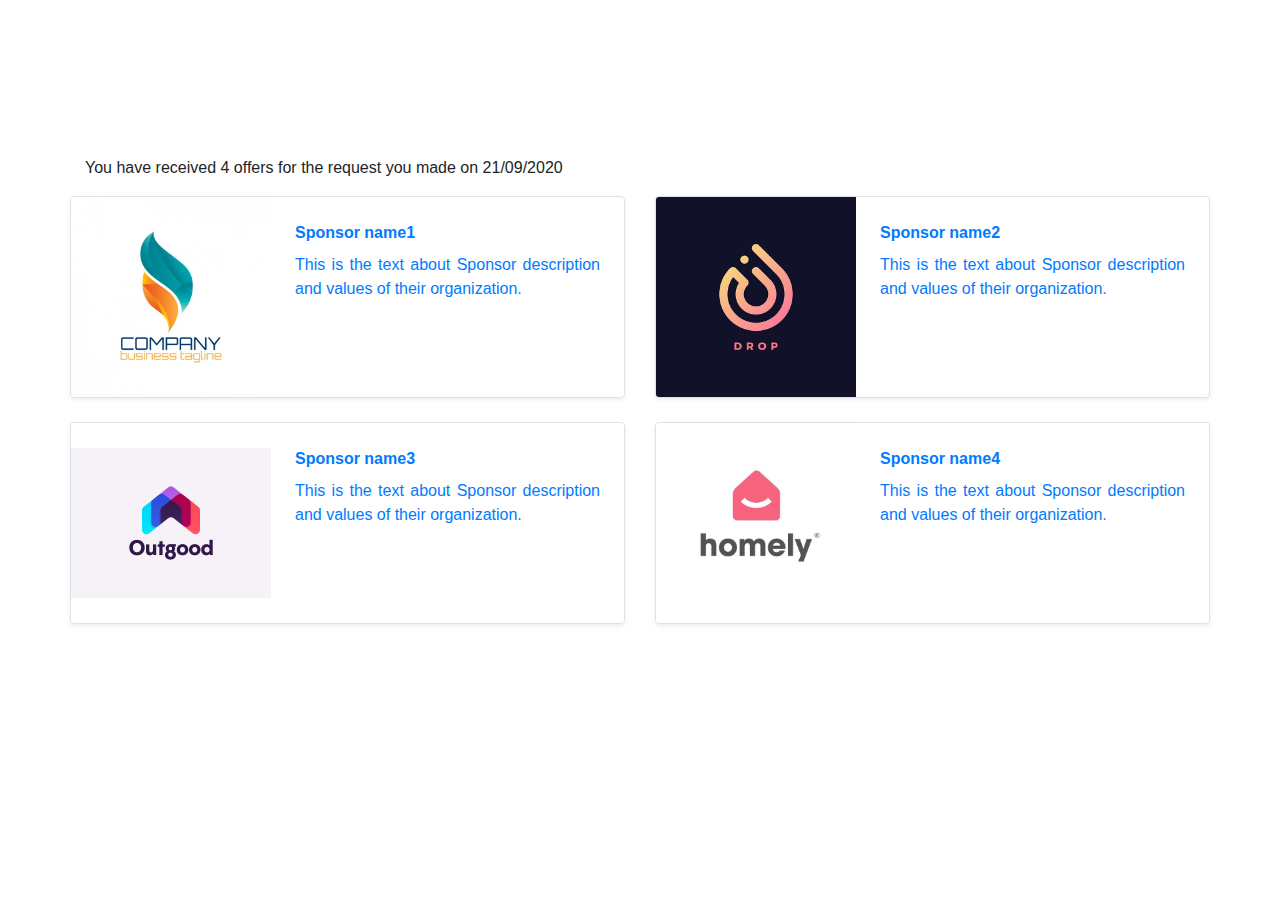
<file: AcceptSponsor.html>
<!doctype html>
<html lang="en">

<head>
    <!-- Required meta tags -->
    <meta charset="utf-8">
    <meta name="viewport" content="width=device-width, initial-scale=1, shrink-to-fit=no">

    <!-- Bootstrap CSS -->
    <link rel="stylesheet" href="https://stackpath.bootstrapcdn.com/bootstrap/4.5.2/css/bootstrap.min.css"
        integrity="sha384-JcKb8q3iqJ61gNV9KGb8thSsNjpSL0n8PARn9HuZOnIxN0hoP+VmmDGMN5t9UJ0Z" crossorigin="anonymous">

    <link rel="stylesheet" href="styles.css">
    <title>Review Sponsors</title>
</head>

<body>
    <!-- <div class="container"> -->
    <nav class="navbar navbar-expand-lg navbar-dark navpurple">
        <a class="navbar-brand" href="#">Pretty Please</a>
        <button class="navbar-toggler" type="button" data-toggle="collapse" data-target="#navbarTogglerDemo02"
            aria-controls="navbarTogglerDemo02" aria-expanded="false" aria-label="Toggle navigation">
            <span class="navbar-toggler-icon"></span>
        </button>

        <div class="collapse navbar-collapse" id="navbarTogglerDemo02">
            <ul class="navbar-nav ">
                <li class="nav-item active mr-auto mt-2 mt-lg-0">
                    <a class="nav-link" href="#">Review and Accept <span class="sr-only">(current)</span></a>
                </li>
                <li class="nav-item">
                    <a class="nav-link" href="new-request.html">New Request</a>
                </li>
            </ul>
            <ul class="navbar-nav ml-auto mt-2 mt-lg-0">
                <div class="hideonmobile">
                    <svg width="1em" height="40px" viewBox="0 0 16 16" class="bi bi-person-circle" fill=#ffffff
                        xmlns="http://www.w3.org/2000/svg">
                        <path
                            d="M13.468 12.37C12.758 11.226 11.195 10 8 10s-4.757 1.225-5.468 2.37A6.987 6.987 0 0 0 8 15a6.987 6.987 0 0 0 5.468-2.63z" />
                        <path fill-rule="evenodd" d="M8 9a3 3 0 1 0 0-6 3 3 0 0 0 0 6z" />
                        <path fill-rule="evenodd"
                            d="M8 1a7 7 0 1 0 0 14A7 7 0 0 0 8 1zM0 8a8 8 0 1 1 16 0A8 8 0 0 1 0 8z" />
                    </svg>
                </div>
                <li class="nav-item">
                    <a class="nav-link" href="#">Profile <span class="sr-only">(current)</span></a>
                </li>
            </ul>

        </div>

    </nav>


    <!-- </div> -->
    <div class="container">

        <p class="text-justify mt-4">You have received 4 offers for the request you made on 21/09/2020</p>


        <div class="card-deck">

            <div class="row">
                <div class="col sm-12 md-6 lg-6">
                    <div
                        class="row no-gutters border rounded overflow-hidden flex-md-row mb-4 shadow-sm h-md-250 position-relative">
                        <div class="col-auto flex-column">
                            <svg class="bd-placeholder-img" width="200" height="200" xmlns="http://www.w3.org/2000/svg">
                                <image href="./img/abstract-logo.jpg" height="200" width="200"></image>
                            </svg>
                        </div>
                        <div class="col p-4 d-flex flex-column position-static">
                            <a href="Sponsor1.html" class="stretched-link">
                                <strong class="d-inline-block mb-2 text-primary">Sponsor name1</strong>
                                <p class="card-text mb-auto">This is the text about Sponsor description and values of
                                    their organization.</p>
                            </a>
                        </div>

                    </div>

                </div>
                <div class="col sm-12 md-6 lg-6">
                    <div
                        class="row no-gutters border rounded overflow-hidden flex-md-row mb-4 shadow-sm h-md-250 position-relative">
                        <div class="col-auto ">
                            <svg class="bd-placeholder-img" width="200" height="200" xmlns="http://www.w3.org/2000/svg">
                                <image href="./img/abstract-logo2.jpg" height="200" width="200"></image>
                            </svg>
                        </div>
                        <div class="col p-4 d-flex flex-column position-static">
                            <a href="Sponsor1.html" class="stretched-link">
                                <strong class="d-inline-block mb-2 text-primary">Sponsor name2</strong>
                                <p class="card-text mb-auto">This is the text about Sponsor description and values of
                                    their organization.</p>
                            </a>
                        </div>

                    </div>

                </div>


            </div>
            <div class="row">
                <div class="col sm-12 md-6 lg-6">
                    <div
                        class="row no-gutters border rounded overflow-hidden flex-md-row mb-4 shadow-sm h-md-250 position-relative">
                        <div class="col-auto">
                            <svg class="bd-placeholder-img" width="200" height="200" xmlns="http://www.w3.org/2000/svg">
                                <image href="./img/abstract-logo3.jpg" height="200" width="200"></image>
                            </svg>
                        </div>
                        <div class="col p-4 d-flex flex-column position-static">
                            <a href="Sponsor1.html" class="stretched-link">
                                <strong class="d-inline-block mb-2 text-primary">Sponsor name3</strong>
                                <p class="card-text mb-auto">This is the text about Sponsor description and values of
                                    their organization.</p>
                            </a>
                        </div>

                    </div>

                </div>
                <div class="col sm-12 md-6 lg-6">
                    <div
                        class="row no-gutters border rounded overflow-hidden flex-md-row mb-4 shadow-sm h-md-250 position-relative">
                        <div class="col-auto">
                            <svg class="bd-placeholder-img" width="200" height="200" xmlns="http://www.w3.org/2000/svg">
                                <image href="./img/abstract-logo4.jpg" height="200" width="200"></image>
                            </svg>
                        </div>
                        <div class="col p-4 d-flex flex-column position-static">
                            <a href="Sponsor1.html" class="stretched-link">
                                <strong class="d-inline-block mb-2 text-primary">Sponsor name4</strong>
                                <p class="card-text mb-auto">This is the text about Sponsor description and values of
                                    their organization.</p>
                            </a>
                        </div>

                    </div>

                </div>


            </div>
        </div>

    </div>



    <!-- Optional JavaScript -->
    <!-- jQuery first, then Popper.js, then Bootstrap JS -->
    <script src="https://code.jquery.com/jquery-3.5.1.slim.min.js"
        integrity="sha384-DfXdz2htPH0lsSSs5nCTpuj/zy4C+OGpamoFVy38MVBnE+IbbVYUew+OrCXaRkfj"
        crossorigin="anonymous"></script>
    <script src="https://cdn.jsdelivr.net/npm/popper.js@1.16.1/dist/umd/popper.min.js"
        integrity="sha384-9/reFTGAW83EW2RDu2S0VKaIzap3H66lZH81PoYlFhbGU+6BZp6G7niu735Sk7lN"
        crossorigin="anonymous"></script>
    <script src="https://stackpath.bootstrapcdn.com/bootstrap/4.5.2/js/bootstrap.min.js"
        integrity="sha384-B4gt1jrGC7Jh4AgTPSdUtOBvfO8shuf57BaghqFfPlYxofvL8/KUEfYiJOMMV+rV"
        crossorigin="anonymous"></script>
</body>

</html>
</file>
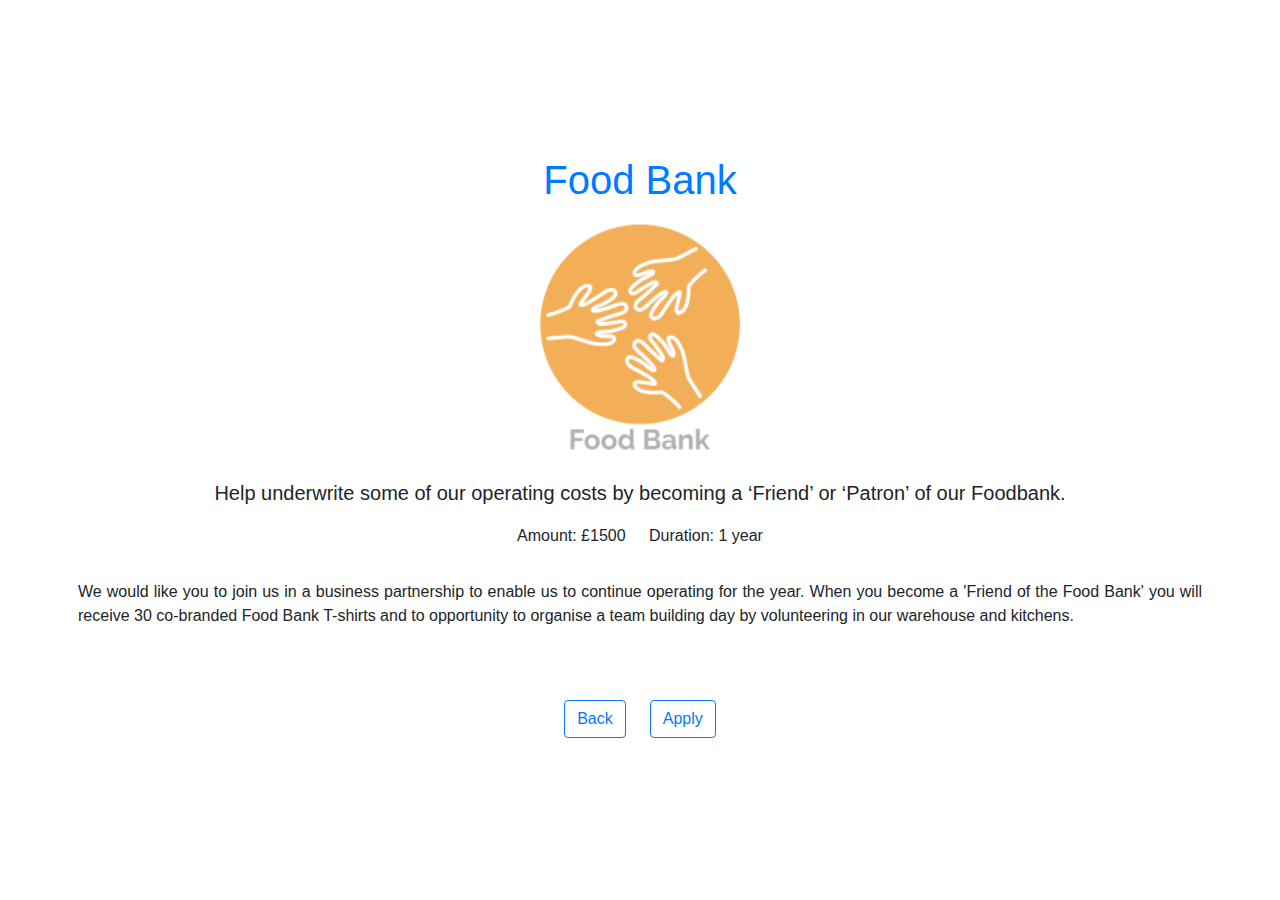
<file: Charity1.html>
<!DOCTYPE html>
<html lang="en">
  <head>
    <!-- Required meta tags -->
    <meta charset="utf-8" />
    <meta
      name="viewport"
      content="width=device-width, initial-scale=1, shrink-to-fit=no"
    />

    <!-- Bootstrap CSS -->
    <link
      rel="stylesheet"
      href="https://stackpath.bootstrapcdn.com/bootstrap/4.5.2/css/bootstrap.min.css"
      integrity="sha384-JcKb8q3iqJ61gNV9KGb8thSsNjpSL0n8PARn9HuZOnIxN0hoP+VmmDGMN5t9UJ0Z"
      crossorigin="anonymous"
    />

    <link rel="stylesheet" href="styles.css" />

    <title>Food Bank</title>
  </head>

  <body>
    <!-- <div class="container"> -->
    <nav class="navbar navbar-expand-lg navbar-dark navpurple">
      <a class="navbar-brand" href="#">Pretty Please</a>
      <button
        class="navbar-toggler"
        type="button"
        data-toggle="collapse"
        data-target="#navbarTogglerDemo02"
        aria-controls="navbarTogglerDemo02"
        aria-expanded="false"
        aria-label="Toggle navigation"
      >
        <span class="navbar-toggler-icon"></span>
      </button>

      <div class="collapse navbar-collapse" id="navbarTogglerDemo02">
        <ul class="navbar-nav">
          <li class="nav-item active mr-auto mt-2 mt-lg-0">
            <a class="nav-link" href="#"
              >Review and Apply <span class="sr-only">(current)</span></a
            >
          </li>
        </ul>
        <ul class="navbar-nav ml-auto mt-2 mt-lg-0">
          <div class="hideonmobile">
            <svg
              width="1em"
              height="40px"
              viewBox="0 0 16 16"
              class="bi bi-person-circle"
              fill="#ffffff"
              xmlns="http://www.w3.org/2000/svg"
            >
              <path
                d="M13.468 12.37C12.758 11.226 11.195 10 8 10s-4.757 1.225-5.468 2.37A6.987 6.987 0 0 0 8 15a6.987 6.987 0 0 0 5.468-2.63z"
              />
              <path fill-rule="evenodd" d="M8 9a3 3 0 1 0 0-6 3 3 0 0 0 0 6z" />
              <path
                fill-rule="evenodd"
                d="M8 1a7 7 0 1 0 0 14A7 7 0 0 0 8 1zM0 8a8 8 0 1 1 16 0A8 8 0 0 1 0 8z"
              />
            </svg>
          </div>
          <li class="nav-item">
            <a class="nav-link" href="#"
              >Profile <span class="sr-only">(current)</span></a
            >
          </li>
        </ul>
      </div>
    </nav>

    <!-- container -->
    <div class="container">
      <div class="row justify-content-center mt-5 text-primary">
        <h1 class="hdrColor">Food Bank</h1>
      </div>
      <!-- <img src="abstract-logo.jpg" alt="Responsive image" class="rounded mx-auto d-block" > -->
      <div class="rounded mx-auto d-block text-center">
        <svg
          class="bd-placeholder-img"
          width="250"
          height="250"
          xmlns="http://www.w3.org/2000/svg"
        >
          <image href="./img/foodbank-logo.png" height="250" width="250"></image>
        </svg>
      </div>
      <div class="row justify-content-center mt-3 lead">
        <p>
          Help underwrite some of our operating costs by becoming a ‘Friend’ or
          ‘Patron’ of our Foodbank.
        </p>
      </div>

      <div class="text-center">
        <span class="col-sm-12 col-md-6 pr-1 h-3">Amount: £1500</span>
        <span class="col-sm-12 col-md-6 h-3">Duration: 1 year</span>
      </div>

      <div class="row justify-content-center mt-4 p-2">
        <p>
          We would like you to join us in a business partnership to enable us to
          continue operating for the year. When you become a 'Friend of the Food
          Bank' you will receive 30 co-branded Food Bank T-shirts and to
          opportunity to organise a team building day by volunteering in our
          warehouse and kitchens.
        </p>
      </div>
      <div class="row justify-content-center mt-5">
        <button type="button" class="btn btn-outline-primary" role="button">
          <a href="FindCharity.html">Back</a>
        </button>
        <button
          type="button"
          class="btn btn-outline-primary ml-4"
          role="button"
        >
          Apply
        </button>
      </div>
    </div>
    <!-- Optional JavaScript -->
    <!-- jQuery first, then Popper.js, then Bootstrap JS -->
    <script
      src="https://code.jquery.com/jquery-3.5.1.slim.min.js"
      integrity="sha384-DfXdz2htPH0lsSSs5nCTpuj/zy4C+OGpamoFVy38MVBnE+IbbVYUew+OrCXaRkfj"
      crossorigin="anonymous"
    ></script>
    <script
      src="https://cdn.jsdelivr.net/npm/popper.js@1.16.1/dist/umd/popper.min.js"
      integrity="sha384-9/reFTGAW83EW2RDu2S0VKaIzap3H66lZH81PoYlFhbGU+6BZp6G7niu735Sk7lN"
      crossorigin="anonymous"
    ></script>
    <script
      src="https://stackpath.bootstrapcdn.com/bootstrap/4.5.2/js/bootstrap.min.js"
      integrity="sha384-B4gt1jrGC7Jh4AgTPSdUtOBvfO8shuf57BaghqFfPlYxofvL8/KUEfYiJOMMV+rV"
      crossorigin="anonymous"
    ></script>
  </body>
</html>
</file>
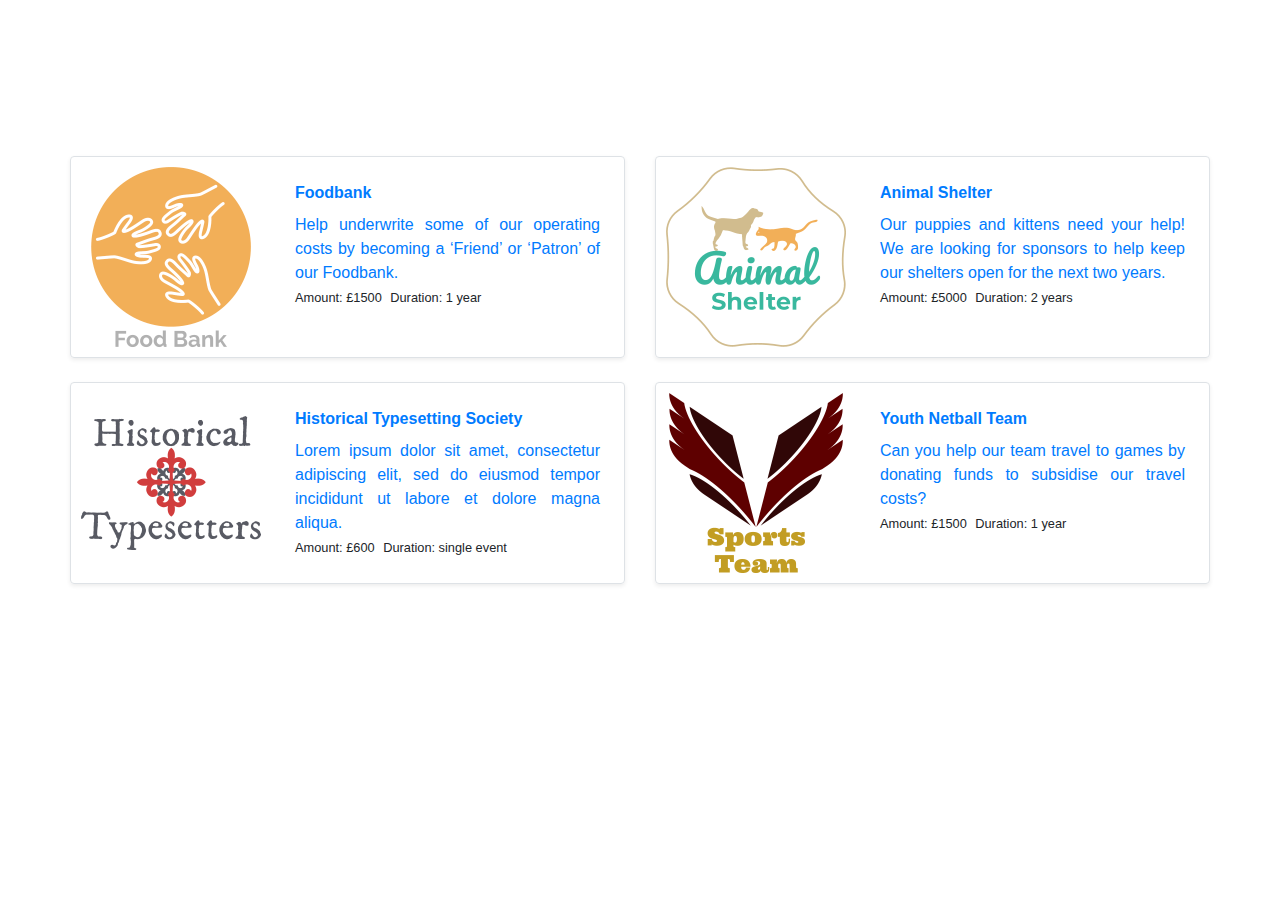
<file: FindCharity.html>
<!DOCTYPE html>
<html lang="en">
  <head>
    <!-- Required meta tags -->
    <meta charset="utf-8" />
    <meta
      name="viewport"
      content="width=device-width, initial-scale=1, shrink-to-fit=no"
    />

    <!-- Bootstrap CSS -->
    <link
      rel="stylesheet"
      href="https://stackpath.bootstrapcdn.com/bootstrap/4.5.2/css/bootstrap.min.css"
      integrity="sha384-JcKb8q3iqJ61gNV9KGb8thSsNjpSL0n8PARn9HuZOnIxN0hoP+VmmDGMN5t9UJ0Z"
      crossorigin="anonymous"
    />

    <link rel="stylesheet" href="styles.css" />
    <title>Sponsorship Opportunities</title>
  </head>

  <body>
    <!-- <div class="container"> -->
    <nav class="navbar navbar-expand-lg navbar-dark navpurple">
      <a class="navbar-brand" href="#">Pretty Please</a>
      <button
        class="navbar-toggler"
        type="button"
        data-toggle="collapse"
        data-target="#navbarTogglerDemo02"
        aria-controls="navbarTogglerDemo02"
        aria-expanded="false"
        aria-label="Toggle navigation"
      >
        <span class="navbar-toggler-icon"></span>
      </button>

      <div class="collapse navbar-collapse" id="navbarTogglerDemo02">
        <ul class="navbar-nav">
          <li class="nav-item active mr-auto mt-2 mt-lg-0">
            <a class="nav-link" href="#"
              >Choose a Sponsorship Opportunity
              <span class="sr-only">(current)</span></a
            >
          </li>
          <!-- <li class="nav-item">
                    <a class="nav-link" href="#">New Request</a>
                </li> -->
        </ul>
        <ul class="navbar-nav ml-auto mt-2 mt-lg-0">
          <div class="hideonmobile">
            <svg
              width="1em"
              height="40px"
              viewBox="0 0 16 16"
              class="bi bi-person-circle"
              fill="#ffffff"
              xmlns="http://www.w3.org/2000/svg"
            >
              <path
                d="M13.468 12.37C12.758 11.226 11.195 10 8 10s-4.757 1.225-5.468 2.37A6.987 6.987 0 0 0 8 15a6.987 6.987 0 0 0 5.468-2.63z"
              />
              <path fill-rule="evenodd" d="M8 9a3 3 0 1 0 0-6 3 3 0 0 0 0 6z" />
              <path
                fill-rule="evenodd"
                d="M8 1a7 7 0 1 0 0 14A7 7 0 0 0 8 1zM0 8a8 8 0 1 1 16 0A8 8 0 0 1 0 8z"
              />
            </svg>
          </div>
          <li class="nav-item">
            <a class="nav-link" href="#"
              >Profile <span class="sr-only">(current)</span></a
            >
          </li>
        </ul>
      </div>
    </nav>

    <!-- </div> -->
    <div class="container">
      <!-- <p class="text-justify mt-4">Sponsorship Opportunities</p> -->

      <div class="card-deck mt-4">
        <div class="row">
          <div class="col sm-12 md-6 lg-6">
            <div
              class="row no-gutters border rounded overflow-hidden flex-md-row mb-4 shadow-sm h-md-250 position-relative"
            >
              <div class="col-auto d-none d-lg-block">
                <svg
                  class="bd-placeholder-img"
                  width="200"
                  height="200"
                  xmlns="http://www.w3.org/2000/svg"
                >
                  <image
                    href="./img/foodbank-logo.png"
                    height="200"
                    width="200"
                  ></image>
                </svg>
              </div>
              <div class="col p-4 d-flex flex-column position-static">
                <a href="Charity1.html" class="stretched-link">
                  <strong class="d-inline-block mb-2 text-primary"
                    >Foodbank</strong
                  >
                  <p class="card-text mb-auto">
                    Help underwrite some of our operating costs by becoming a
                    ‘Friend’ or ‘Patron’ of our Foodbank.
                  </p>
                </a>
                <div>
                  <span
                    class="card-text inline col-sm-12 col-md-6 pl-0 pr-1 small"
                    >Amount: £1500</span
                  >
                  <span class="card-text inline col-sm-12 col-md-6 p-0 small"
                    >Duration: 1 year</span
                  >
                </div>
              </div>
            </div>
          </div>
          <div class="col sm-12 md-6 lg-6">
            <div
              class="row no-gutters border rounded overflow-hidden flex-md-row mb-4 shadow-sm h-md-250 position-relative"
            >
              <div class="col-auto d-none d-lg-block">
                <svg
                  class="bd-placeholder-img"
                  width="200"
                  height="200"
                  xmlns="http://www.w3.org/2000/svg"
                >
                  <image
                    href="./img/animal-logo.png"
                    height="200"
                    width="200"
                  ></image>
                </svg>
              </div>
              <div class="col p-4 d-flex flex-column position-static">
                <a href="Charity1.html" class="stretched-link">
                  <strong class="d-inline-block mb-2 text-primary"
                    >Animal Shelter</strong
                  >
                  <p class="card-text mb-auto">
                    Our puppies and kittens need your help! We are looking for
                    sponsors to help keep our shelters open for the next two
                    years.
                  </p>
                </a>
                <div>
                  <span
                    class="card-text inline col-sm-12 col-md-6 pl-0 pr-1 small"
                    >Amount: £5000</span
                  >
                  <span class="card-text inline col-sm-12 col-md-6 p-0 small"
                    >Duration: 2 years</span
                  >
                </div>
              </div>
            </div>
          </div>
        </div>
        <div class="row">
          <div class="col sm-12 md-6 lg-6">
            <div
              class="row no-gutters border rounded overflow-hidden flex-md-row mb-4 shadow-sm h-md-250 position-relative"
            >
              <div class="col-auto d-none d-lg-block">
                <svg
                  class="bd-placeholder-img"
                  width="200"
                  height="200"
                  xmlns="http://www.w3.org/2000/svg"
                >
                  <image
                    href="./img/typesetters-logo.png"
                    height="200"
                    width="200"
                  ></image>
                </svg>
              </div>
              <div class="col p-4 d-flex flex-column position-static">
                <a href="Charity1.html" class="stretched-link">
                  <strong class="d-inline-block mb-2 text-primary"
                    >Historical Typesetting Society</strong
                  >
                  <p class="card-text mb-auto">
                    Lorem ipsum dolor sit amet, consectetur adipiscing elit, sed
                    do eiusmod tempor incididunt ut labore et dolore magna
                    aliqua.
                  </p>
                </a>
                <div>
                  <span
                    class="card-text inline col-sm-12 col-md-6 pl-0 pr-1 small"
                    >Amount: £600</span
                  >
                  <span class="card-text inline col-sm-12 col-md-6 p-0 small"
                    >Duration: single event</span
                  >
                </div>
              </div>
            </div>
          </div>
          <div class="col sm-12 md-6 lg-6">
            <div
              class="row no-gutters border rounded overflow-hidden flex-md-row mb-4 shadow-sm h-md-250 position-relative"
            >
              <div class="col-auto d-none d-lg-block">
                <svg
                  class="bd-placeholder-img"
                  width="200"
                  height="200"
                  xmlns="http://www.w3.org/2000/svg"
                >
                  <image
                    href="./img/sports-team-logo.png"
                    height="200"
                    width="200"
                  ></image>
                </svg>
              </div>
              <div class="col p-4 d-flex flex-column position-static">
                <a href="Charity1.html" class="stretched-link">
                  <strong class="d-inline-block mb-2 text-primary"
                    >Youth Netball Team</strong
                  >
                  <p class="card-text mb-auto">
                    Can you help our team travel to games by donating funds to
                    subsidise our travel costs?
                  </p>
                </a>
                <div>
                  <span
                    class="card-text inline col-sm-12 col-md-6 pl-0 pr-1 small"
                    >Amount: £1500</span
                  >
                  <span class="card-text inline col-sm-12 col-md-6 p-0 small"
                    >Duration: 1 year</span
                  >
                </div>
              </div>
            </div>
          </div>
        </div>
      </div>
    </div>

    <!-- Optional JavaScript -->
    <!-- jQuery first, then Popper.js, then Bootstrap JS -->
    <script
      src="https://code.jquery.com/jquery-3.5.1.slim.min.js"
      integrity="sha384-DfXdz2htPH0lsSSs5nCTpuj/zy4C+OGpamoFVy38MVBnE+IbbVYUew+OrCXaRkfj"
      crossorigin="anonymous"
    ></script>
    <script
      src="https://cdn.jsdelivr.net/npm/popper.js@1.16.1/dist/umd/popper.min.js"
      integrity="sha384-9/reFTGAW83EW2RDu2S0VKaIzap3H66lZH81PoYlFhbGU+6BZp6G7niu735Sk7lN"
      crossorigin="anonymous"
    ></script>
    <script
      src="https://stackpath.bootstrapcdn.com/bootstrap/4.5.2/js/bootstrap.min.js"
      integrity="sha384-B4gt1jrGC7Jh4AgTPSdUtOBvfO8shuf57BaghqFfPlYxofvL8/KUEfYiJOMMV+rV"
      crossorigin="anonymous"
    ></script>
  </body>
</html>
</file>
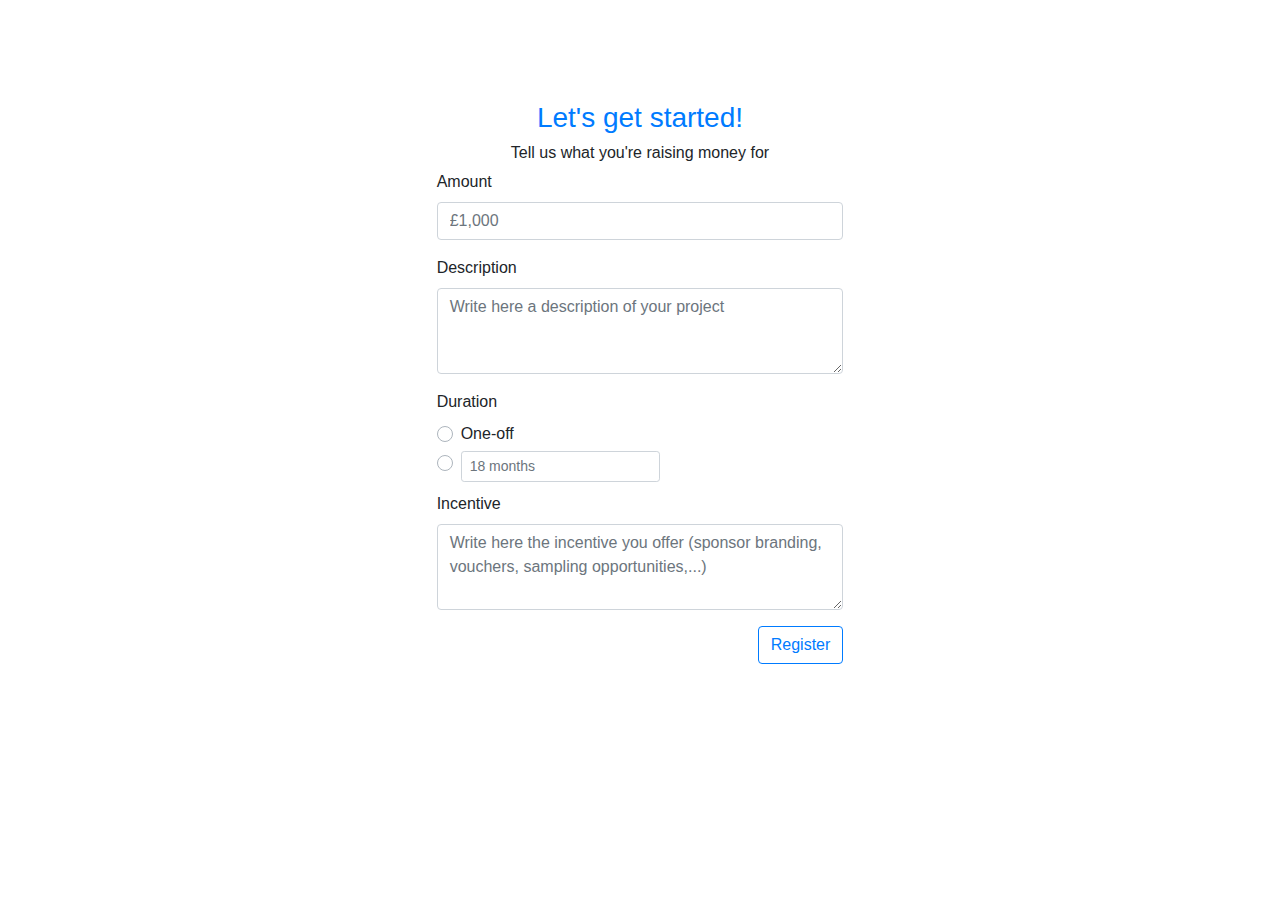
<file: new-request.html>
<!DOCTYPE html>
<html lang="en">
<head>
    <meta charset="utf-8">
    <meta name="viewport" content="width=device-width, initial-scale=1, shrink-to-fit=no">

    <!-- Bootstrap CSS -->
    <link rel="stylesheet" href="https://stackpath.bootstrapcdn.com/bootstrap/4.5.2/css/bootstrap.min.css" integrity="sha384-JcKb8q3iqJ61gNV9KGb8thSsNjpSL0n8PARn9HuZOnIxN0hoP+VmmDGMN5t9UJ0Z" crossorigin="anonymous">
    <link rel="stylesheet" href="styles.css">

    <title>New request</title>
</head>

<body class="background-page">

    <!--Nav bar-->
    <nav class="navbar navbar-expand-lg navbar-dark navpurple">
        <a class="navbar-brand titleNavBar" href="#">Pretty Please</a>
        <button class="navbar-toggler" type="button" data-toggle="collapse" data-target="#navbarTogglerDemo02" aria-controls="navbarTogglerDemo02" aria-expanded="false" aria-label="Toggle navigation">
          <span class="navbar-toggler-icon"></span>
        </button>
     <div class="collapse navbar-collapse" id="navbarToggler">
          <ul class="navbar-nav mr-auto mt-2 mt-lg-0">
            <li class="nav-item">
              <a class="nav-link" href="#">Review and Accept</a>
            </li>
            <li class="nav-item active">
              <a class="nav-link" href="#">New Request<span class="sr-only">(current)</span></a>
            </li>
          </ul>
        </div>
        <div class="collapse navbar-collapse"></div> 

        <div class="collapse navbar-collapse" id="navbarToggler">
            <ul class="navbar-nav ml-auto mt-2 mt-lg-0">
              <svg width="1em" height="40px" viewBox="0 0 16 16" class="bi bi-person-circle" fill=#ffffff xmlns="http://www.w3.org/2000/svg">
                <path d="M13.468 12.37C12.758 11.226 11.195 10 8 10s-4.757 1.225-5.468 2.37A6.987 6.987 0 0 0 8 15a6.987 6.987 0 0 0 5.468-2.63z"/>
                <path fill-rule="evenodd" d="M8 9a3 3 0 1 0 0-6 3 3 0 0 0 0 6z"/>
                <path fill-rule="evenodd" d="M8 1a7 7 0 1 0 0 14A7 7 0 0 0 8 1zM0 8a8 8 0 1 1 16 0A8 8 0 0 1 0 8z"/>
              </svg>

              <li class="nav-item">
                <a class="nav-link" href="#"
                  >Profile <span class="sr-only">(current)</span></a
                >
              </li> 
  
            </ul>
          </div>

    </nav> 

    <div class="row form-style-newRequest">   
        <div class="col-sm-12 col-md-4 offset-md-4">
            <div class="container-newRequest">

                <!--New request heading-->
                
                <h3 class="page-heading-newRequest text-primary">Let's get started!</h3>
                <h6 class="page-information-newRequest">Tell us what you're raising money for</h6>


                    <!--New request Form-->
                    <form>
                        <div class="form-group">
                            <label for="amountRequest">Amount</label>
                            <input type="text" class="form-control" id="amountRequest" placeholder="£1,000">
                        </div>

                        <div class="form-group">
                            <label for="descriptionRequest">Description</label>
                            <textarea class="form-control" id="descriptionRequest" rows="3" placeholder="Write here a description of your project"></textarea>
                        </div>

                        <div class="form-group">
                             <label for="durationRequest">Duration</label>
                             <div class="custom-control custom-radio">
                                <input type="radio" id="radioDurationOneOff" name="radioDuration" class="custom-control-input">
                                <label class="custom-control-label" for="radioDurationOneOff">One-off</label>
                              </div>
                              <div class="custom-control custom-radio radioDurationMonths">
                                <input type="radio" id="radioDurationMonths" name="radioDuration" class="custom-control-input">
                                <label class="custom-control-label" for="radioDurationMonths">
                                    <input type="text" class="form-control form-control-sm" id="durationRequest" placeholder="18 months">
                                </label>
                        </div>

                        <div class="form-group incentive-style-newRequest">
                            <label for="incentiveRequest">Incentive</label>
                             <textarea class="form-control" id="incentiveRequest" rows="3" placeholder="Write here the incentive you offer (sponsor branding, vouchers, sampling opportunities,...)"></textarea>
                        </div>
                           
                    </form>

                    <!--New request Register Button-->
                    <div class="text-right">
                    <button type="button" class="btn btn-outline-primary">Register</button>

                  </div>
            </div>
         </div>
     </div>

</body>



</html>
</file>
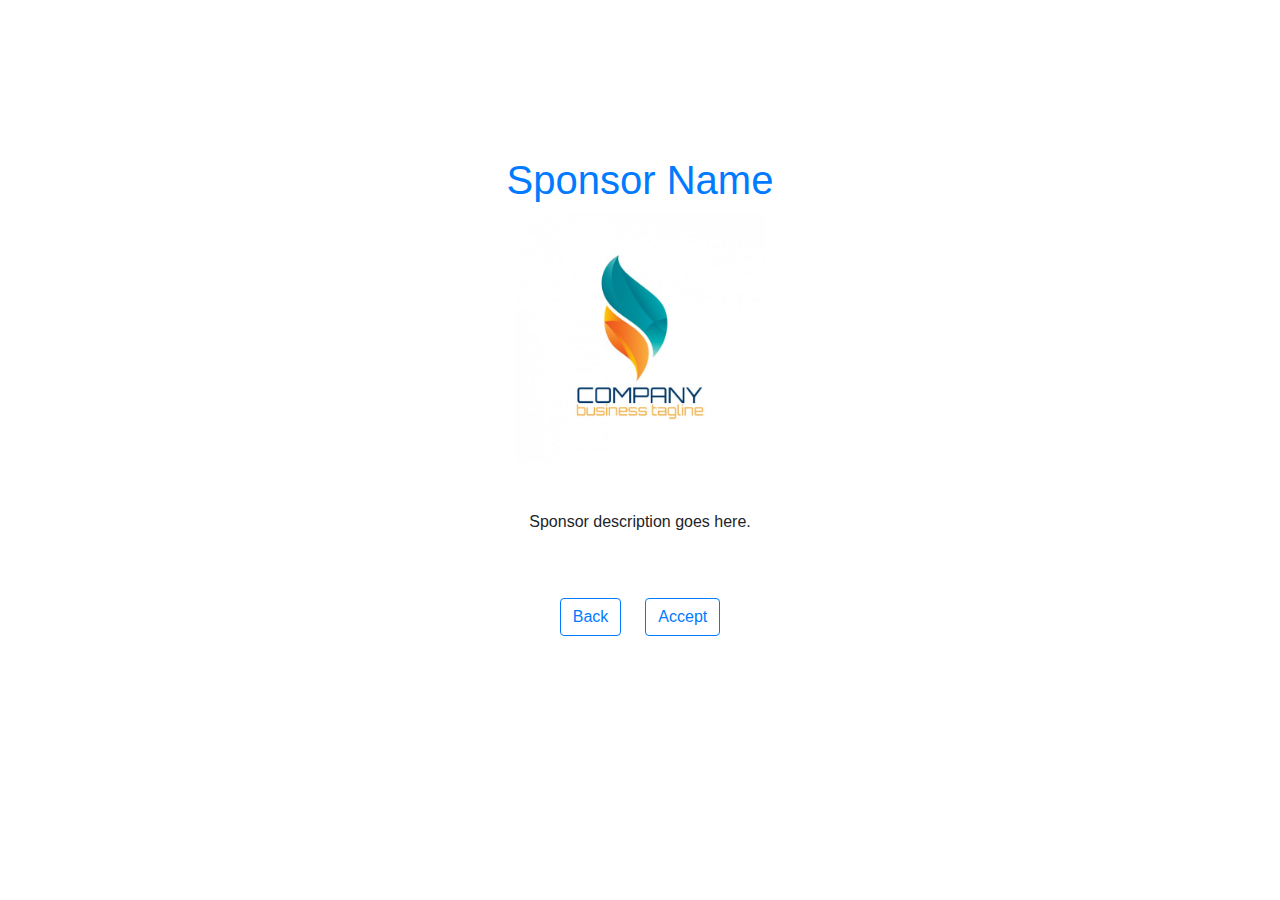
<file: Sponsor1.html>
<!doctype html>
<html lang="en">

<head>
    <!-- Required meta tags -->
    <meta charset="utf-8">
    <meta name="viewport" content="width=device-width, initial-scale=1, shrink-to-fit=no">

    <!-- Bootstrap CSS -->
    <link rel="stylesheet" href="https://stackpath.bootstrapcdn.com/bootstrap/4.5.2/css/bootstrap.min.css"
        integrity="sha384-JcKb8q3iqJ61gNV9KGb8thSsNjpSL0n8PARn9HuZOnIxN0hoP+VmmDGMN5t9UJ0Z" crossorigin="anonymous">

    <link rel="stylesheet" href="styles.css">

    <title>Sponsor1</title>
</head>

<body>
    <!-- <div class="container"> -->
    <nav class="navbar navbar-expand-lg navbar-dark navpurple">
        <a class="navbar-brand" href="#">Pretty Please</a>
        <button class="navbar-toggler" type="button" data-toggle="collapse" data-target="#navbarTogglerDemo02"
            aria-controls="navbarTogglerDemo02" aria-expanded="false" aria-label="Toggle navigation">
            <span class="navbar-toggler-icon"></span>
        </button>

        <div class="collapse navbar-collapse" id="navbarTogglerDemo02">
            <ul class="navbar-nav ">
                <li class="nav-item active mr-auto mt-2 mt-lg-0">
                    <a class="nav-link" href="#">Review and Accept <span class="sr-only">(current)</span></a>
                </li>
                <li class="nav-item">
                    <a class="nav-link" href="new-request.html">New Request</a>
                </li>
            </ul>
            <ul class="navbar-nav ml-auto mt-2 mt-lg-0">
                <div class="hideonmobile">
                    <svg width="1em" height="40px" viewBox="0 0 16 16" class="bi bi-person-circle" fill=#ffffff
                        xmlns="http://www.w3.org/2000/svg">
                        <path
                            d="M13.468 12.37C12.758 11.226 11.195 10 8 10s-4.757 1.225-5.468 2.37A6.987 6.987 0 0 0 8 15a6.987 6.987 0 0 0 5.468-2.63z" />
                        <path fill-rule="evenodd" d="M8 9a3 3 0 1 0 0-6 3 3 0 0 0 0 6z" />
                        <path fill-rule="evenodd"
                            d="M8 1a7 7 0 1 0 0 14A7 7 0 0 0 8 1zM0 8a8 8 0 1 1 16 0A8 8 0 0 1 0 8z" />
                    </svg>
                </div>
                <li class="nav-item">
                    <a class="nav-link" href="#">Profile <span class="sr-only">(current)</span></a>
                </li>
            </ul>

        </div>

    </nav>

    <!-- container -->
    <div class="container">
        <div class="row justify-content-center mt-5 text-primary">
            <h1 class="hdrColor">Sponsor Name</h1>
        </div>
        <!-- <img src="abstract-logo.jpg" alt="Responsive image" class="rounded mx-auto d-block" > -->
        <div class="rounded mx-auto d-block  text-center">
            <svg class="bd-placeholder-img" width="250" height="250" xmlns="http://www.w3.org/2000/svg">
                <image href="./img/abstract-logo.jpg" height="250" width="250"></image>
            </svg>
        </div>
        <div class="row justify-content-center mt-5 ">
            <p>Sponsor description goes here.</p>
        </div>
        <div class="row justify-content-center mt-5">
            <button type="button " class="btn btn-outline-primary">Back</button>
            <button type="button" class="btn btn-outline-primary ml-4">Accept</button>
        </div>

    </div>
    <!-- Optional JavaScript -->
    <!-- jQuery first, then Popper.js, then Bootstrap JS -->
    <script src="https://code.jquery.com/jquery-3.5.1.slim.min.js"
        integrity="sha384-DfXdz2htPH0lsSSs5nCTpuj/zy4C+OGpamoFVy38MVBnE+IbbVYUew+OrCXaRkfj"
        crossorigin="anonymous"></script>
    <script src="https://cdn.jsdelivr.net/npm/popper.js@1.16.1/dist/umd/popper.min.js"
        integrity="sha384-9/reFTGAW83EW2RDu2S0VKaIzap3H66lZH81PoYlFhbGU+6BZp6G7niu735Sk7lN"
        crossorigin="anonymous"></script>
    <script src="https://stackpath.bootstrapcdn.com/bootstrap/4.5.2/js/bootstrap.min.js"
        integrity="sha384-B4gt1jrGC7Jh4AgTPSdUtOBvfO8shuf57BaghqFfPlYxofvL8/KUEfYiJOMMV+rV"
        crossorigin="anonymous"></script>
</body>

</html>
</file>
<file: styles.css>
body {
  font-family: "Open Sans", sans-serif;
}

/*.navbar {
	top: 0;
}*/

h1 {
  font-family: "Lato", sans-serif;
}

li {
  list-style-type: none;
}
li:hover {
  color: #ababb0;
  cursor: pointer;
}

.navbar>li>a {
    padding: 0;
}

p {
  text-align: justify;
}

.container {
  margin-top: 100px;
}
.calltoaction-btn {
  text-align: center;
}

.hero {
  margin: 5%;
}

.hero-img {
  width: 100%;
  -webkit-box-shadow: 1px 8px 12px 0px rgba(194, 190, 194, 1);
  -moz-box-shadow: 1px 8px 12px 0px rgba(194, 190, 194, 1);
  box-shadow: 1px 8px 12px 0px rgba(194, 190, 194, 1);
}
.explainer h2 {
  text-align: center;
  font-weight: bold;
}


.navbutton{
  background-color: #5e35b1;
  color : white;
}
/* Header Color */
​.hdrColor {
  color: #5e35b1;
}






/* Request */

.container-newRequest {
  padding-top: 15px;
  padding-bottom: 15px;
}

.form-style-newRequest {
  padding-top: 30px;
}

.page-heading-newRequest {
  text-align: center;
}
.page-information-newRequest {
  text-align: center;
}

.radioDurationMonths {
  padding-top: 5px;
}

.incentive-style-newRequest {
  padding-top: 10px;
}

.charity-carousel {
  margin-left: 5%;
}

.carousel-caption p {
	text-align: center;
}

@media screen and (max-width: 1000px) {
  div.hideonmobile {
    display: none;
  }
}
</file>
